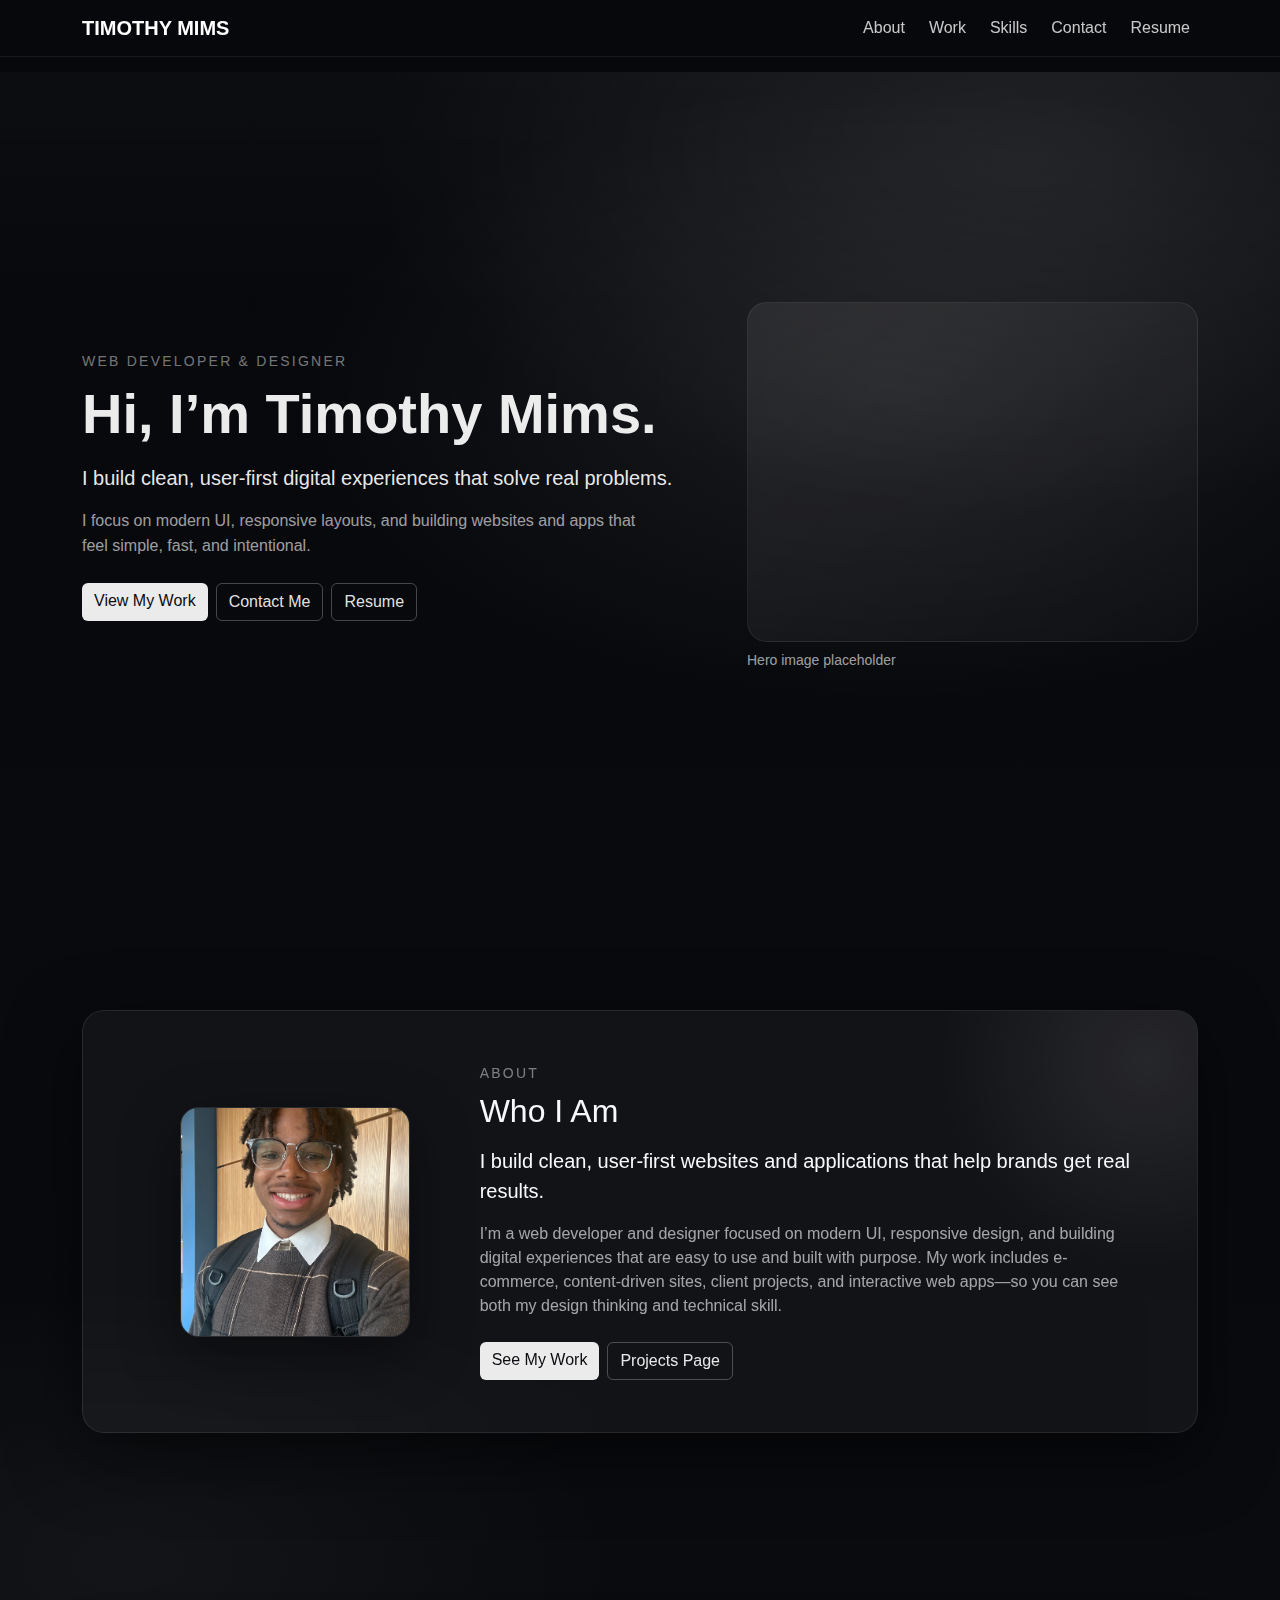
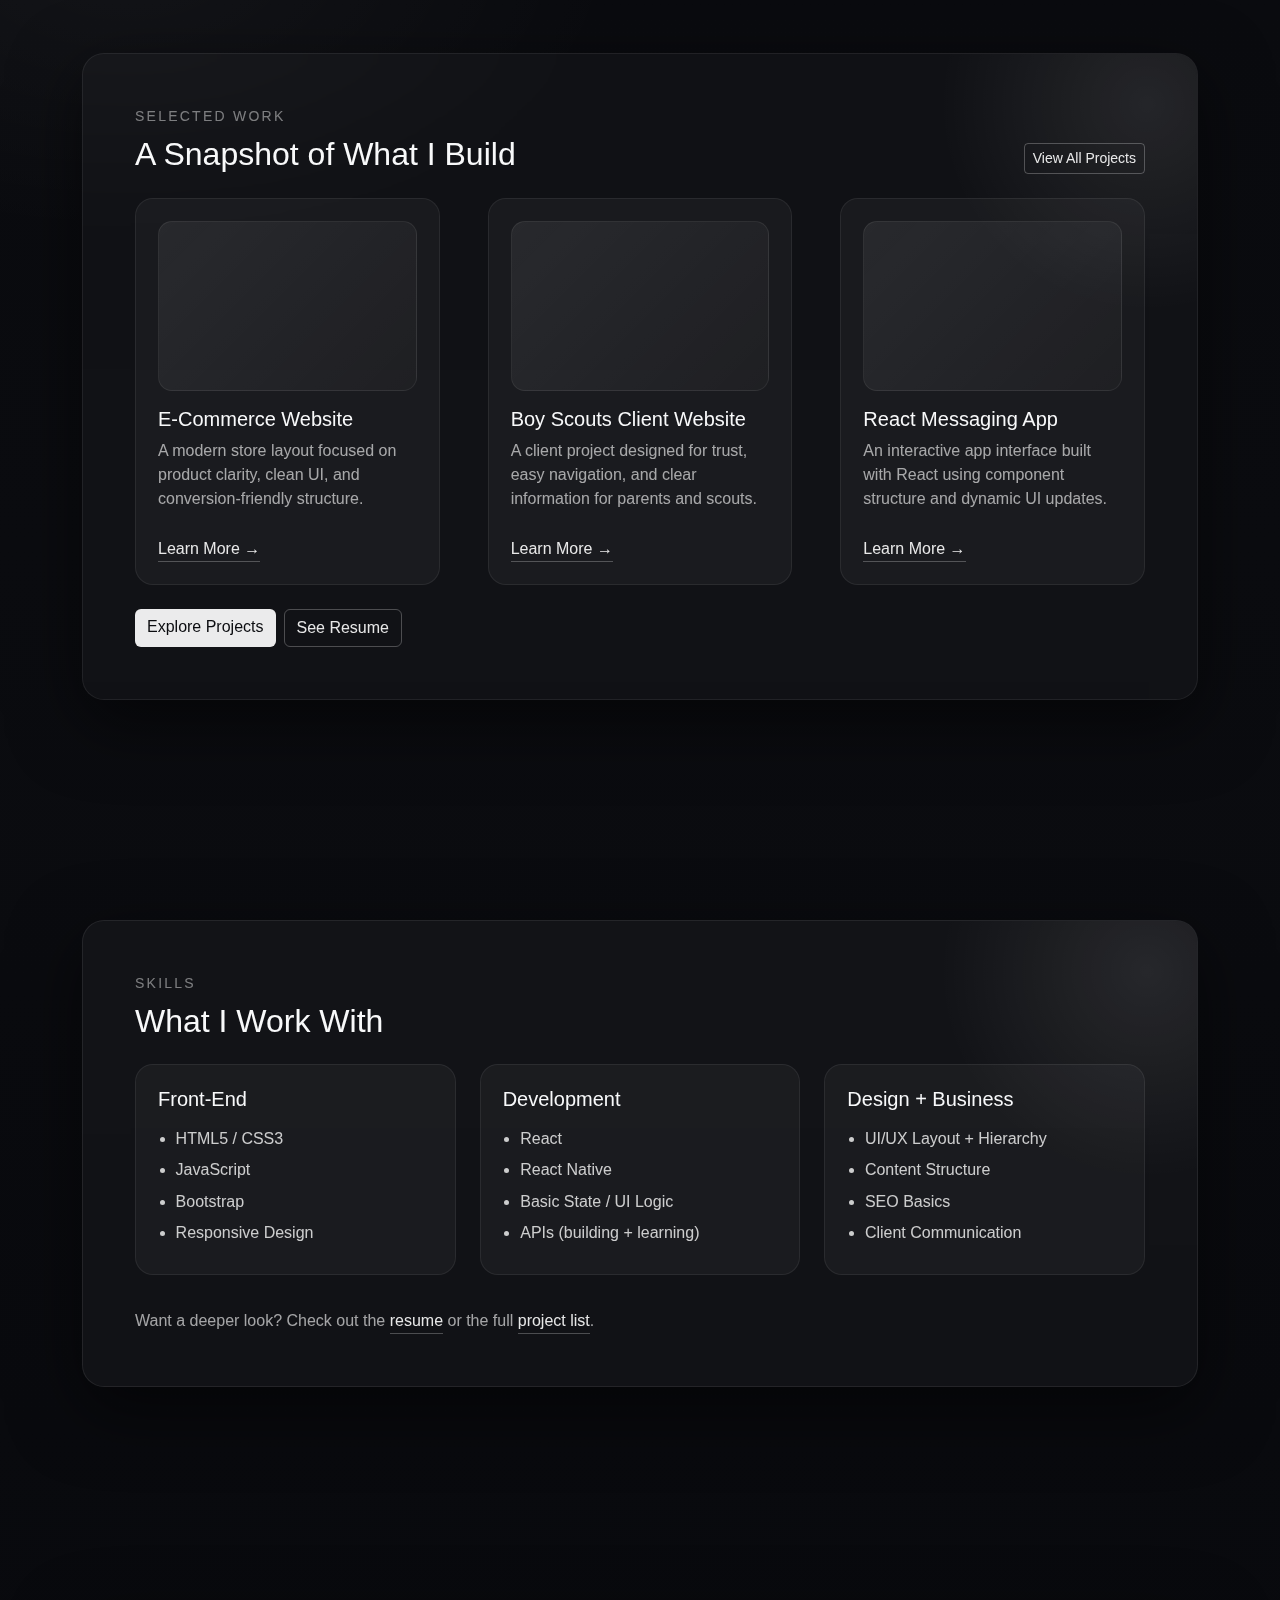
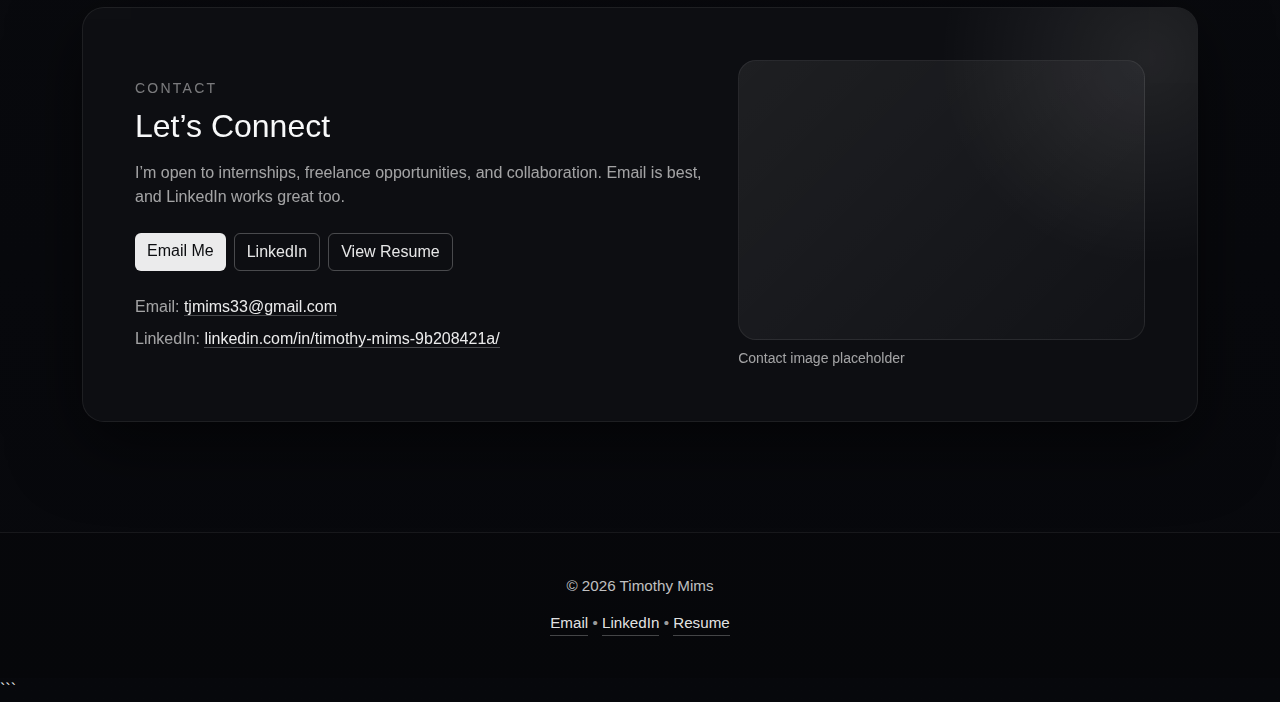
<file: index.html>
<!DOCTYPE html>
<html lang="en">
<head>
  <meta charset="UTF-8" />
  <meta name="viewport" content="width=device-width, initial-scale=1" />
  <title>Timothy Mims | Portfolio</title>

  <meta name="description" content="Timothy Mims — Web Developer & Designer. Clean, user-first websites and applications with modern UI and responsive design." />

  <!-- Bootstrap CSS -->
  <link
    href="https://cdn.jsdelivr.net/npm/bootstrap@5.3.2/dist/css/bootstrap.min.css"
    rel="stylesheet"
  />

  <!-- Custom CSS -->
  <link rel="stylesheet" href="style.css" />
</head>
<body>

  <!-- NAVBAR -->
  <nav class="navbar navbar-expand-lg navbar-dark fixed-top custom-nav">
    <div class="container">
      <a class="navbar-brand fw-bold" href="#">TIMOTHY MIMS</a>

      <button class="navbar-toggler" type="button" data-bs-toggle="collapse" data-bs-target="#navMenu">
        <span class="navbar-toggler-icon"></span>
      </button>

      <div class="collapse navbar-collapse" id="navMenu">
        <ul class="navbar-nav ms-auto align-items-lg-center gap-lg-2">
          <li class="nav-item"><a class="nav-link" href="#about">About</a></li>
          <li class="nav-item"><a class="nav-link" href="#projects">Work</a></li>
          <li class="nav-item"><a class="nav-link" href="#skills">Skills</a></li>
          <li class="nav-item"><a class="nav-link" href="#contact">Contact</a></li>
          <li class="nav-item"><a class="nav-link" href="resume.html">Resume</a></li>
        </ul>
      </div>
    </div>
  </nav>

  <!-- HERO -->
  <header class="hero-section">
    <div class="container">
      <div class="row align-items-center g-4">
        <div class="col-lg-7 text-center text-lg-start">
          <p class="text-uppercase small text-muted mb-2">Web Developer & Designer</p>
          <h1 class="display-4 fw-bold mb-3">Hi, I’m Timothy Mims.</h1>
          <p class="lead mb-3">I build clean, user-first digital experiences that solve real problems.</p>
          <p class="hero-text mb-4">
            I focus on modern UI, responsive layouts, and building websites and apps that feel simple, fast, and intentional.
          </p>

          <div class="d-flex gap-2 justify-content-center justify-content-lg-start flex-wrap">
            <a href="#projects" class="btn btn-light">View My Work</a>
            <a href="#contact" class="btn btn-outline-light">Contact Me</a>
            <a href="resume.html" class="btn btn-outline-light">Resume</a>
          </div>
        </div>

        <div class="col-lg-5">
          <!-- Hero image placeholder (NOT headshot) -->
          <div class="ph ph-hero"></div>
          <p class="small text-muted mt-2 mb-0">Hero image placeholder</p>
        </div>
      </div>
    </div>
  </header>

  <!-- ABOUT -->
  <section id="about" class="section-padding bg-dark text-light">
    <div class="container">
      <div class="section-panel">
        <div class="row align-items-center g-4">
          <div class="col-md-4 text-center">
            <img
              src="img/headshot-TM.JPG"
              alt="Professional headshot of Timothy Mims"
              class="about-headshot"
            />
          </div>

          <div class="col-md-8">
            <p class="text-uppercase small text-muted mb-2">About</p>
            <h2 class="mb-3">Who I Am</h2>

            <p class="lead mb-3">
              I build clean, user-first websites and applications that help brands get real results.
            </p>

            <p class="text-muted mb-4">
              I’m a web developer and designer focused on modern UI, responsive design, and building digital experiences
              that are easy to use and built with purpose. My work includes e-commerce, content-driven sites, client projects,
              and interactive web apps—so you can see both my design thinking and technical skill.
            </p>

            <div class="d-flex gap-2 flex-wrap">
              <a href="#projects" class="btn btn-light">See My Work</a>
              <a href="work.html" class="btn btn-outline-light">Projects Page</a>
            </div>
          </div>
        </div>
      </div>
    </div>
  </section>

  <!-- PROJECTS PREVIEW (Learn More) -->
  <section id="projects" class="section-padding bg-dark text-light">
    <div class="container">
      <div class="section-panel">
        <div class="d-flex justify-content-between align-items-end flex-wrap gap-2 mb-4">
          <div>
            <p class="text-uppercase small text-muted mb-2">Selected Work</p>
            <h2 class="mb-0">A Snapshot of What I Build</h2>
          </div>
          <a href="work.html" class="btn btn-outline-light btn-sm">View All Projects</a>
        </div>

        <div class="row g-5">
          <div class="col-lg-4">
            <div class="project-card h-100">
              <div class="ph ph-card mb-3"></div>
              <h5 class="mb-2">E-Commerce Website</h5>
              <p class="text-muted mb-3">
                A modern store layout focused on product clarity, clean UI, and conversion-friendly structure.
              </p>
              <a href="work.html" class="learn-more">Learn More →</a>
            </div>
          </div>

          <div class="col-lg-4">
            <div class="project-card h-100">
              <div class="ph ph-card mb-3"></div>
              <h5 class="mb-2">Boy Scouts Client Website</h5>
              <p class="text-muted mb-3">
                A client project designed for trust, easy navigation, and clear information for parents and scouts.
              </p>
              <a href="work.html" class="learn-more">Learn More →</a>
            </div>
          </div>

          <div class="col-lg-4">
            <div class="project-card h-100">
              <div class="ph ph-card mb-3"></div>
              <h5 class="mb-2">React Messaging App</h5>
              <p class="text-muted mb-3">
                An interactive app interface built with React using component structure and dynamic UI updates.
              </p>
              <a href="work.html" class="learn-more">Learn More →</a>
            </div>
          </div>
        </div>

        <div class="mt-4 d-flex gap-2 flex-wrap">
          <a href="work.html" class="btn btn-light">Explore Projects</a>
          <a href="resume.html" class="btn btn-outline-light">See Resume</a>
        </div>
      </div>
    </div>
  </section>

  <!-- SKILLS -->
  <section id="skills" class="section-padding bg-dark text-light">
    <div class="container">
      <div class="section-panel">
        <p class="text-uppercase small text-muted mb-2">Skills</p>
        <h2 class="mb-4">What I Work With</h2>

        <div class="row g-4">
          <div class="col-md-4">
            <div class="skill-card">
              <h5 class="mb-3">Front-End</h5>
              <ul class="skill-list">
                <li>HTML5 / CSS3</li>
                <li>JavaScript</li>
                <li>Bootstrap</li>
                <li>Responsive Design</li>
              </ul>
            </div>
          </div>

          <div class="col-md-4">
            <div class="skill-card">
              <h5 class="mb-3">Development</h5>
              <ul class="skill-list">
                <li>React</li>
                <li>React Native</li>
                <li>Basic State / UI Logic</li>
                <li>APIs (building + learning)</li>
              </ul>
            </div>
          </div>

          <div class="col-md-4">
            <div class="skill-card">
              <h5 class="mb-3">Design + Business</h5>
              <ul class="skill-list">
                <li>UI/UX Layout + Hierarchy</li>
                <li>Content Structure</li>
                <li>SEO Basics</li>
                <li>Client Communication</li>
              </ul>
            </div>
          </div>
        </div>

        <div class="mt-4">
          <p class="text-muted mb-0">
            Want a deeper look? Check out the <a class="learn-more" href="resume.html">resume</a> or the full <a class="learn-more" href="work.html">project list</a>.
          </p>
        </div>
      </div>
    </div>
  </section>

  <!-- CONTACT -->
  <section id="contact" class="section-padding bg-dark text-light">
    <div class="container">
      <div class="section-panel">
        <div class="row align-items-center g-4">
          <div class="col-lg-7">
            <p class="text-uppercase small text-muted mb-2">Contact</p>
            <h2 class="mb-3">Let’s Connect</h2>
            <p class="text-muted mb-4">
              I’m open to internships, freelance opportunities, and collaboration. Email is best, and LinkedIn works great too.
            </p>

            <div class="d-flex gap-2 flex-wrap mb-4">
              <a class="btn btn-light" href="mailto:tjmims33@gmail.com">Email Me</a>
              <a class="btn btn-outline-light" href="https://linkedin.com/in/timothy-mims-9b208421a/" target="_blank" rel="noopener">
                LinkedIn
              </a>
              <a class="btn btn-outline-light" href="resume.html">View Resume</a>
            </div>

            <div class="contact-lines">
              <div class="mb-2">
                <span class="text-muted">Email:</span>
                <a href="mailto:tjmims33@gmail.com">tjmims33@gmail.com</a>
              </div>
              <div>
                <span class="text-muted">LinkedIn:</span>
                <a href="https://linkedin.com/in/timothy-mims-9b208421a/" target="_blank" rel="noopener">
                  linkedin.com/in/timothy-mims-9b208421a/
                </a>
              </div>
            </div>
          </div>

          <div class="col-lg-5">
            <div class="ph ph-contact"></div>
            <p class="small text-muted mt-2 mb-0">Contact image placeholder</p>
          </div>
        </div>
      </div>
    </div>
  </section>

  <!-- FOOTER -->
  <footer class="footer text-center">
    <div class="container">
      <p class="mb-1">© 2026 Timothy Mims</p>
      <p class="mb-0">
        <a class="learn-more" href="mailto:tjmims33@gmail.com">Email</a>
        <span class="text-muted"> • </span>
        <a class="learn-more" href="https://linkedin.com/in/timothy-mims-9b208421a/" target="_blank" rel="noopener">LinkedIn</a>
        <span class="text-muted"> • </span>
        <a class="learn-more" href="resume.html">Resume</a>
      </p>
    </div>
  </footer>

  <script src="https://cdn.jsdelivr.net/npm/bootstrap@5.3.2/dist/js/bootstrap.bundle.min.js"></script>
</body>
</html>
```
</file>
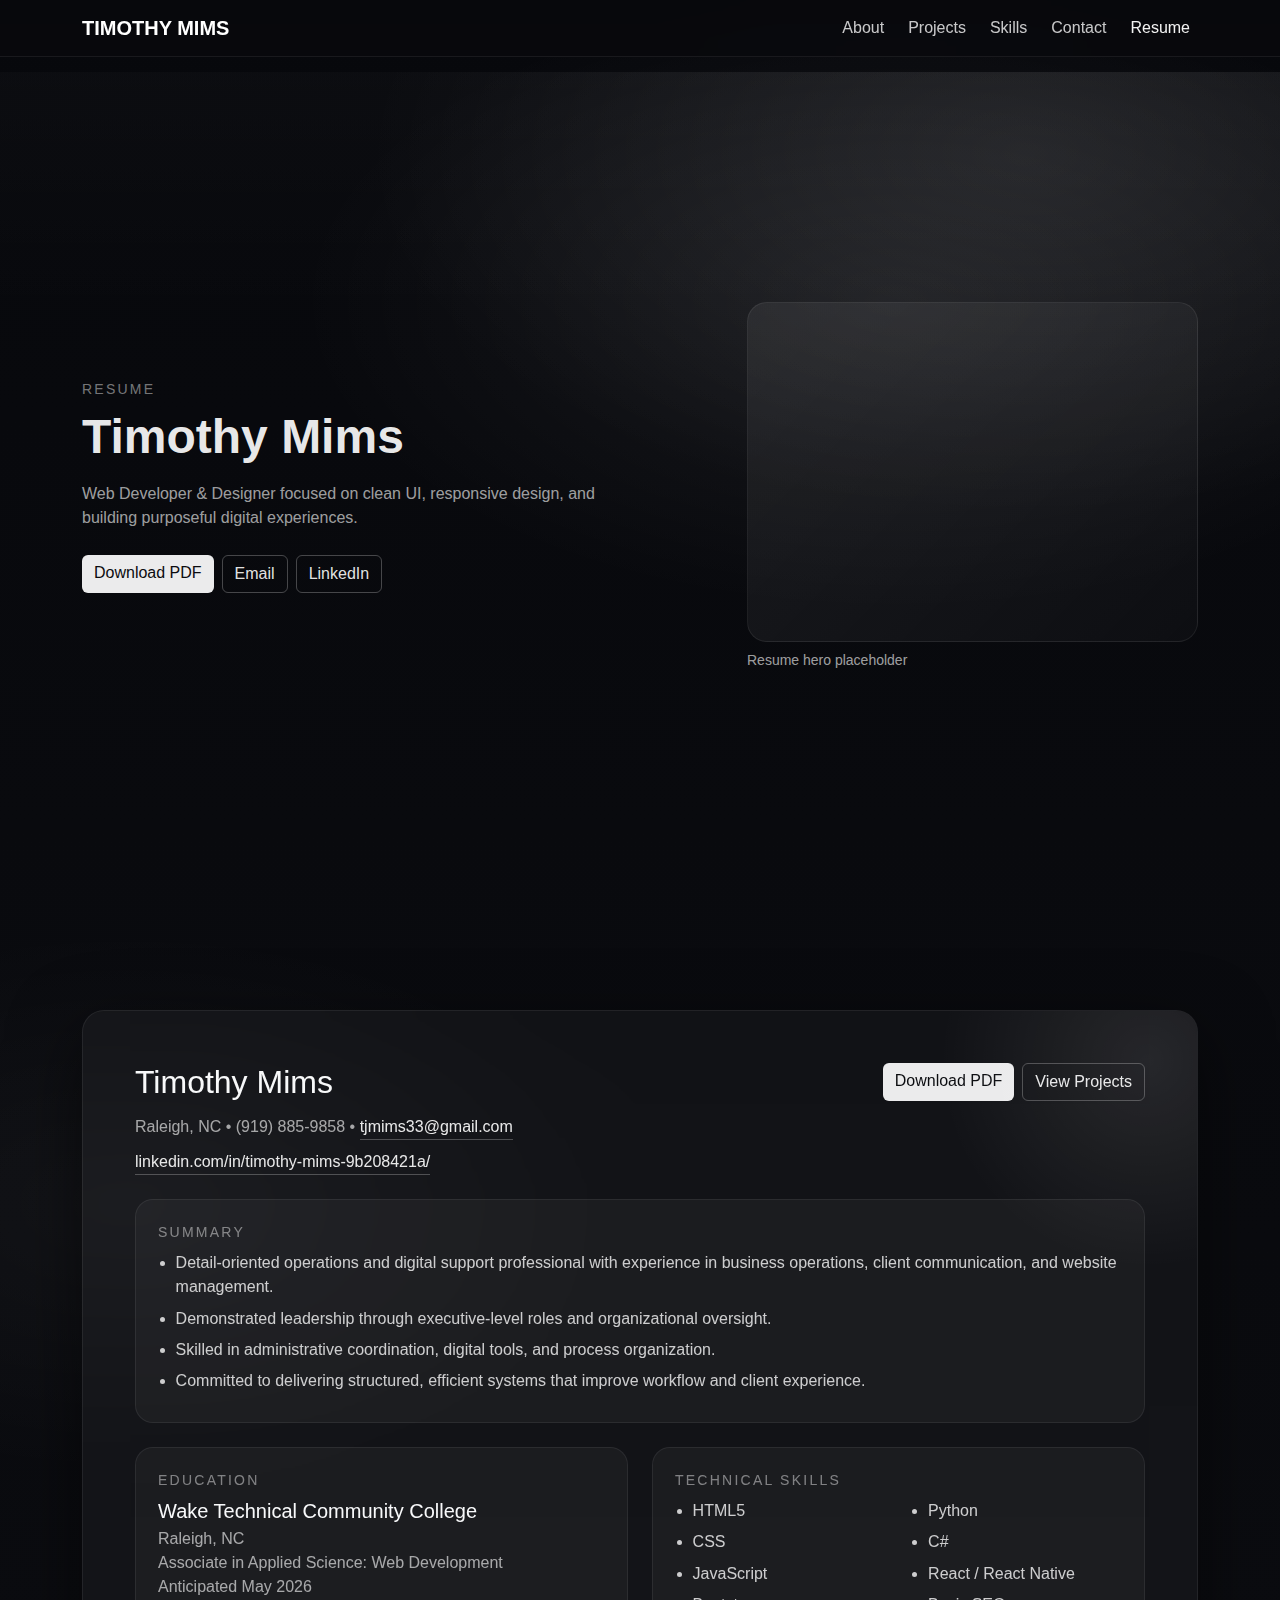
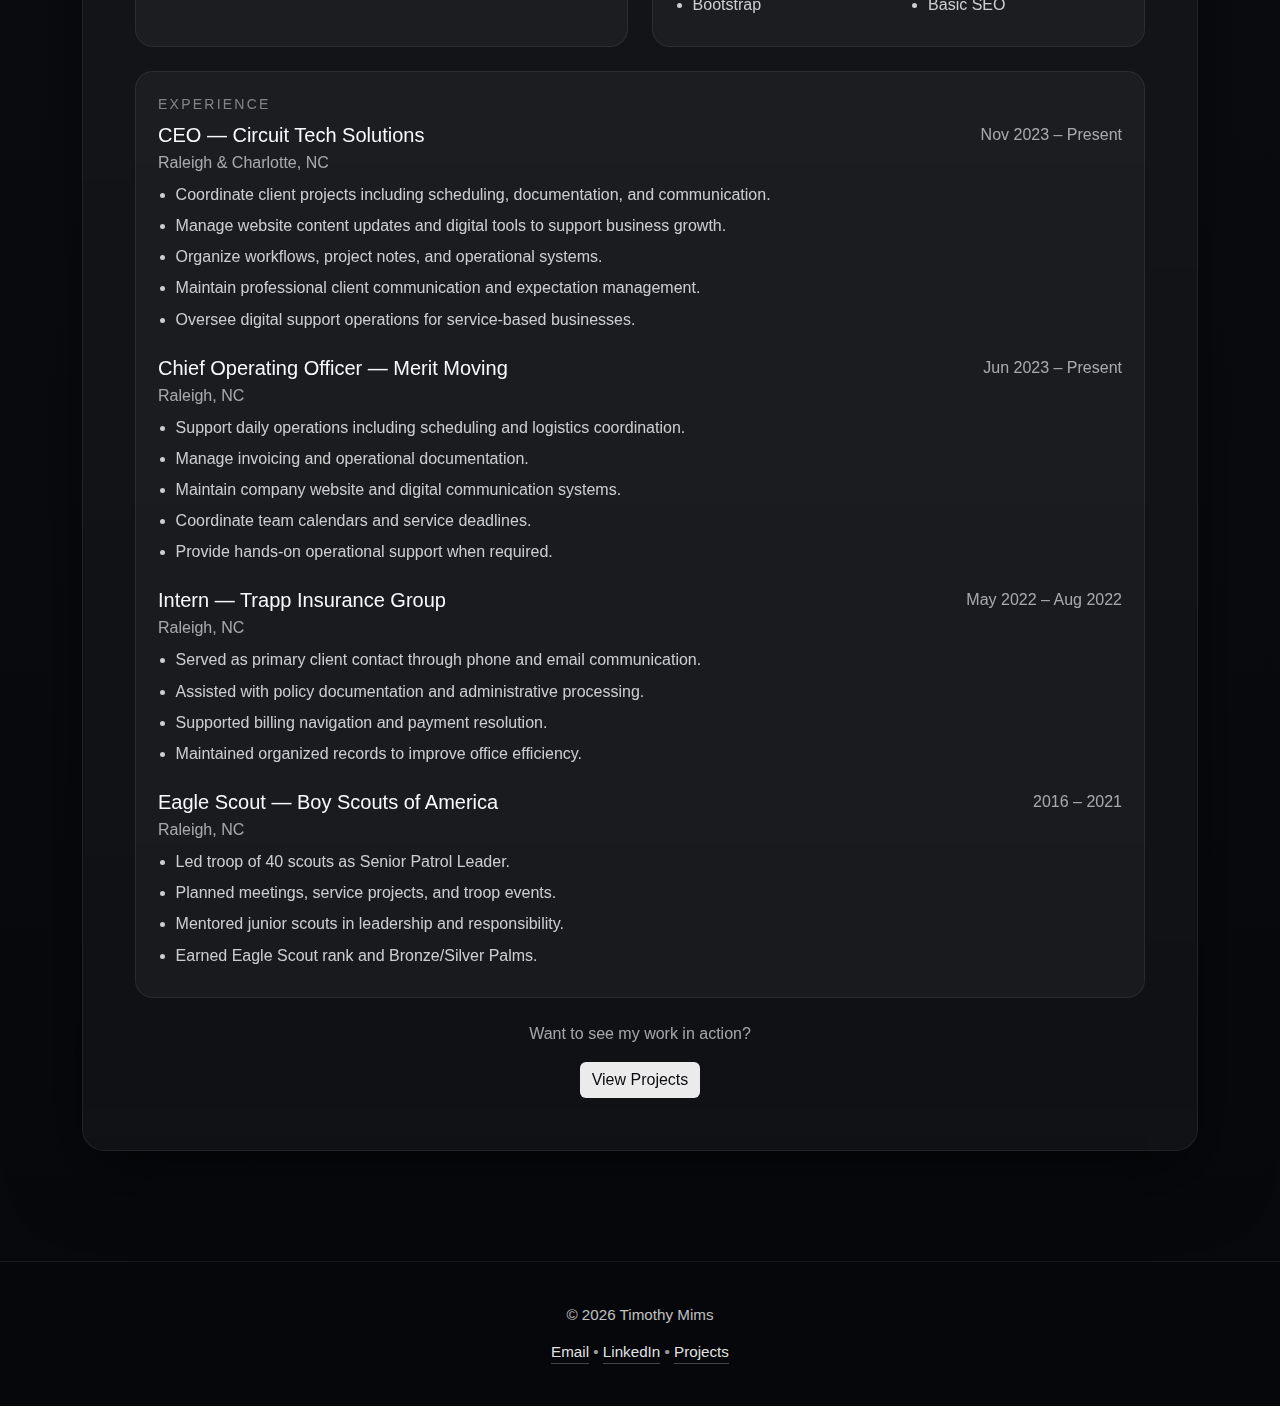
<file: resume.html>
<!DOCTYPE html>
<html lang="en">
<head>
  <meta charset="UTF-8" />
  <meta name="viewport" content="width=device-width, initial-scale=1" />
  <title>Resume | Timothy Mims</title>

  <meta name="description" content="Timothy Mims — Resume. Web Developer & Designer. Education, skills, and experience." />

  <!-- Bootstrap CSS -->
  <link
    href="https://cdn.jsdelivr.net/npm/bootstrap@5.3.2/dist/css/bootstrap.min.css"
    rel="stylesheet"
  />

  <!-- Custom CSS -->
  <link rel="stylesheet" href="style.css" />
</head>
<body>

  <!-- NAVBAR -->
  <nav class="navbar navbar-expand-lg navbar-dark fixed-top custom-nav">
    <div class="container">
      <a class="navbar-brand fw-bold" href="index.html">TIMOTHY MIMS</a>

      <button class="navbar-toggler" type="button" data-bs-toggle="collapse" data-bs-target="#navMenu">
        <span class="navbar-toggler-icon"></span>
      </button>

      <div class="collapse navbar-collapse" id="navMenu">
        <ul class="navbar-nav ms-auto align-items-lg-center gap-lg-2">
          <li class="nav-item"><a class="nav-link" href="index.html#about">About</a></li>
          <li class="nav-item"><a class="nav-link" href="work.html">Projects</a></li>
          <li class="nav-item"><a class="nav-link" href="index.html#skills">Skills</a></li>
          <li class="nav-item"><a class="nav-link" href="index.html#contact">Contact</a></li>
          <li class="nav-item"><a class="nav-link active" href="resume.html">Resume</a></li>
        </ul>
      </div>
    </div>
  </nav>

  <!-- HERO -->
  <header class="hero-section">
    <div class="container">
      <div class="row align-items-center g-4">
        <div class="col-lg-7 text-center text-lg-start">
          <p class="text-uppercase small text-muted mb-2">Resume</p>
          <h1 class="display-5 fw-bold mb-3">Timothy Mims</h1>
          <p class="hero-text mb-4">
            Web Developer & Designer focused on clean UI, responsive design, and building purposeful digital experiences.
          </p>

          <div class="d-flex gap-2 justify-content-center justify-content-lg-start flex-wrap">
            <a class="btn btn-light" href="Timothy_Mims_Resume.pdf" download>Download PDF</a>
            <a class="btn btn-outline-light" href="mailto:tjmims33@gmail.com">Email</a>
            <a class="btn btn-outline-light" href="https://linkedin.com/in/timothy-mims-9b208421a/" target="_blank" rel="noopener">LinkedIn</a>
          </div>
        </div>

        <div class="col-lg-5">
          <div class="ph ph-hero"></div>
          <p class="small text-muted mt-2 mb-0">Resume hero placeholder</p>
        </div>
      </div>
    </div>
  </header>

  <!-- RESUME CONTENT -->
  <section class="section-padding bg-dark text-light">
    <div class="container">
      <div class="section-panel">

        <!-- Contact Line -->
        <div class="d-flex flex-column flex-md-row justify-content-between align-items-start gap-3 mb-4">
          <div>
            <h2 class="mb-1">Timothy Mims</h2>
            <p class="text-muted mb-0">Raleigh, NC • (919) 885-9858 • <a class="learn-more" href="mailto:tjmims33@gmail.com">tjmims33@gmail.com</a></p>
            <p class="text-muted mb-0">
              <a class="learn-more" href="https://linkedin.com/in/timothy-mims-9b208421a/" target="_blank" rel="noopener">linkedin.com/in/timothy-mims-9b208421a/</a>
            </p>
          </div>

          <div class="d-flex gap-2 flex-wrap">
            <a class="btn btn-light" href="Timothy_Mims_Resume.pdf" download>Download PDF</a>
            <a class="btn btn-outline-light" href="work.html">View Projects</a>
          </div>
        </div>

        <!-- SUMMARY -->
        <div class="skill-card mb-4">
          <p class="text-uppercase small text-muted mb-2">Summary</p>
          <ul class="skill-list mb-0">
            <li>Detail-oriented operations and digital support professional with experience in business operations, client communication, and website management.</li>
            <li>Demonstrated leadership through executive-level roles and organizational oversight.</li>
            <li>Skilled in administrative coordination, digital tools, and process organization.</li>
            <li>Committed to delivering structured, efficient systems that improve workflow and client experience.</li>
          </ul>
        </div>

        <!-- EDUCATION + SKILLS -->
        <div class="row g-4 mb-4">
          <div class="col-lg-6">
            <div class="skill-card h-100">
              <p class="text-uppercase small text-muted mb-2">Education</p>
              <h5 class="mb-1">Wake Technical Community College</h5>
              <p class="text-muted mb-0">Raleigh, NC</p>
              <p class="text-muted mb-0">Associate in Applied Science: Web Development</p>
              <p class="text-muted mb-0">Anticipated May 2026</p>
            </div>
          </div>

          <div class="col-lg-6">
            <div class="skill-card h-100">
              <p class="text-uppercase small text-muted mb-2">Technical Skills</p>
              <div class="row">
                <div class="col-6">
                  <ul class="skill-list">
                    <li>HTML5</li>
                    <li>CSS</li>
                    <li>JavaScript</li>
                    <li>Bootstrap</li>
                  </ul>
                </div>
                <div class="col-6">
                  <ul class="skill-list">
                    <li>Python</li>
                    <li>C#</li>
                    <li>React / React Native</li>
                    <li>Basic SEO</li>
                  </ul>
                </div>
              </div>
            </div>
          </div>
        </div>

        <!-- EXPERIENCE -->
        <div class="skill-card mb-4">
          <p class="text-uppercase small text-muted mb-2">Experience</p>

          <div class="mb-4">
            <div class="d-flex flex-column flex-md-row justify-content-between">
              <h5 class="mb-1">CEO — Circuit Tech Solutions</h5>
              <p class="text-muted mb-1">Nov 2023 – Present</p>
            </div>
            <p class="text-muted mb-2">Raleigh & Charlotte, NC</p>
            <ul class="skill-list">
              <li>Coordinate client projects including scheduling, documentation, and communication.</li>
              <li>Manage website content updates and digital tools to support business growth.</li>
              <li>Organize workflows, project notes, and operational systems.</li>
              <li>Maintain professional client communication and expectation management.</li>
              <li>Oversee digital support operations for service-based businesses.</li>
            </ul>
          </div>

          <div class="mb-4">
            <div class="d-flex flex-column flex-md-row justify-content-between">
              <h5 class="mb-1">Chief Operating Officer — Merit Moving</h5>
              <p class="text-muted mb-1">Jun 2023 – Present</p>
            </div>
            <p class="text-muted mb-2">Raleigh, NC</p>
            <ul class="skill-list">
              <li>Support daily operations including scheduling and logistics coordination.</li>
              <li>Manage invoicing and operational documentation.</li>
              <li>Maintain company website and digital communication systems.</li>
              <li>Coordinate team calendars and service deadlines.</li>
              <li>Provide hands-on operational support when required.</li>
            </ul>
          </div>

          <div class="mb-4">
            <div class="d-flex flex-column flex-md-row justify-content-between">
              <h5 class="mb-1">Intern — Trapp Insurance Group</h5>
              <p class="text-muted mb-1">May 2022 – Aug 2022</p>
            </div>
            <p class="text-muted mb-2">Raleigh, NC</p>
            <ul class="skill-list">
              <li>Served as primary client contact through phone and email communication.</li>
              <li>Assisted with policy documentation and administrative processing.</li>
              <li>Supported billing navigation and payment resolution.</li>
              <li>Maintained organized records to improve office efficiency.</li>
            </ul>
          </div>

          <div>
            <div class="d-flex flex-column flex-md-row justify-content-between">
              <h5 class="mb-1">Eagle Scout — Boy Scouts of America</h5>
              <p class="text-muted mb-1">2016 – 2021</p>
            </div>
            <p class="text-muted mb-2">Raleigh, NC</p>
            <ul class="skill-list mb-0">
              <li>Led troop of 40 scouts as Senior Patrol Leader.</li>
              <li>Planned meetings, service projects, and troop events.</li>
              <li>Mentored junior scouts in leadership and responsibility.</li>
              <li>Earned Eagle Scout rank and Bronze/Silver Palms.</li>
            </ul>
          </div>

        </div>

        <!-- CTA -->
        <div class="text-center">
          <p class="text-muted mb-3">Want to see my work in action?</p>
          <a href="work.html" class="btn btn-light">View Projects</a>
        </div>

      </div>
    </div>
  </section>

  <!-- FOOTER -->
  <footer class="footer text-center">
    <div class="container">
      <p class="mb-1">© 2026 Timothy Mims</p>
      <p class="mb-0">
        <a class="learn-more" href="mailto:tjmims33@gmail.com">Email</a>
        <span class="text-muted"> • </span>
        <a class="learn-more" href="https://linkedin.com/in/timothy-mims-9b208421a/" target="_blank" rel="noopener">LinkedIn</a>
        <span class="text-muted"> • </span>
        <a class="learn-more" href="work.html">Projects</a>
      </p>
    </div>
  </footer>

  <script src="https://cdn.jsdelivr.net/npm/bootstrap@5.3.2/dist/js/bootstrap.bundle.min.js"></script>
</body>
</html>
</file>
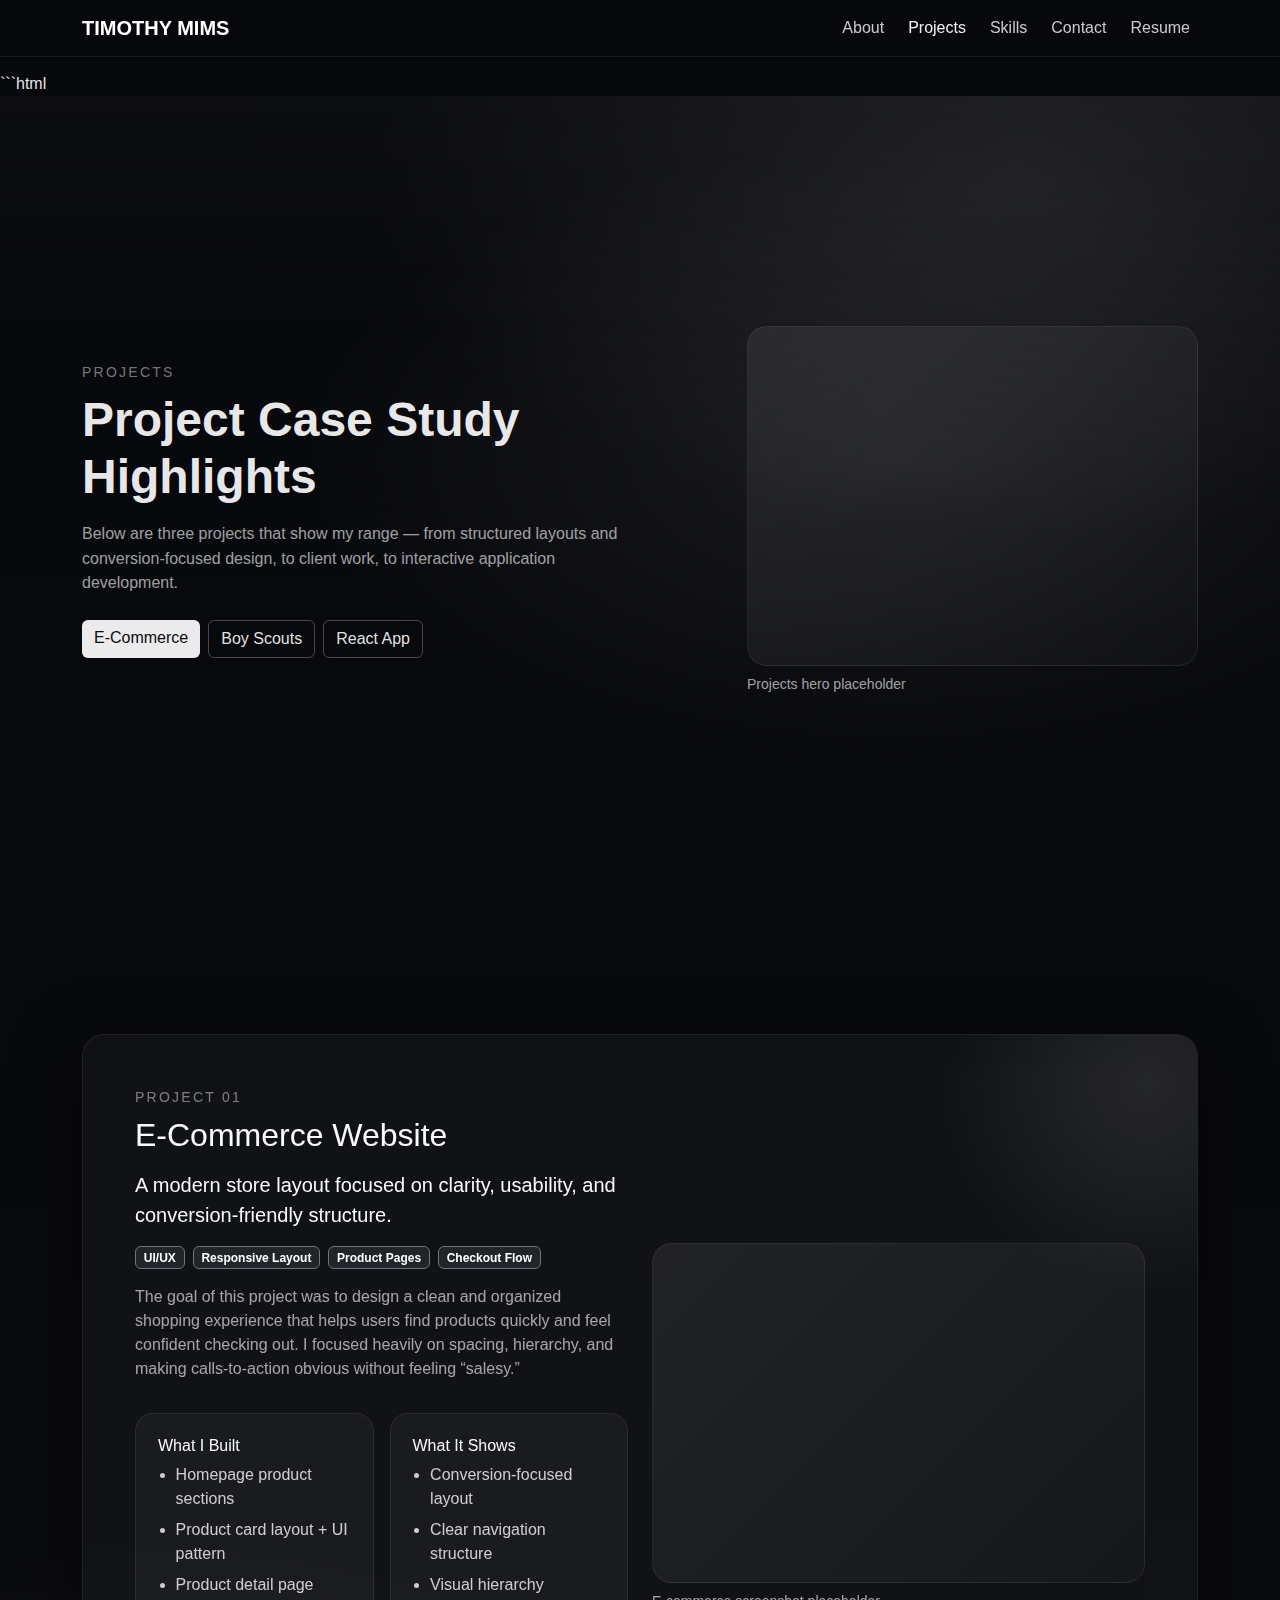
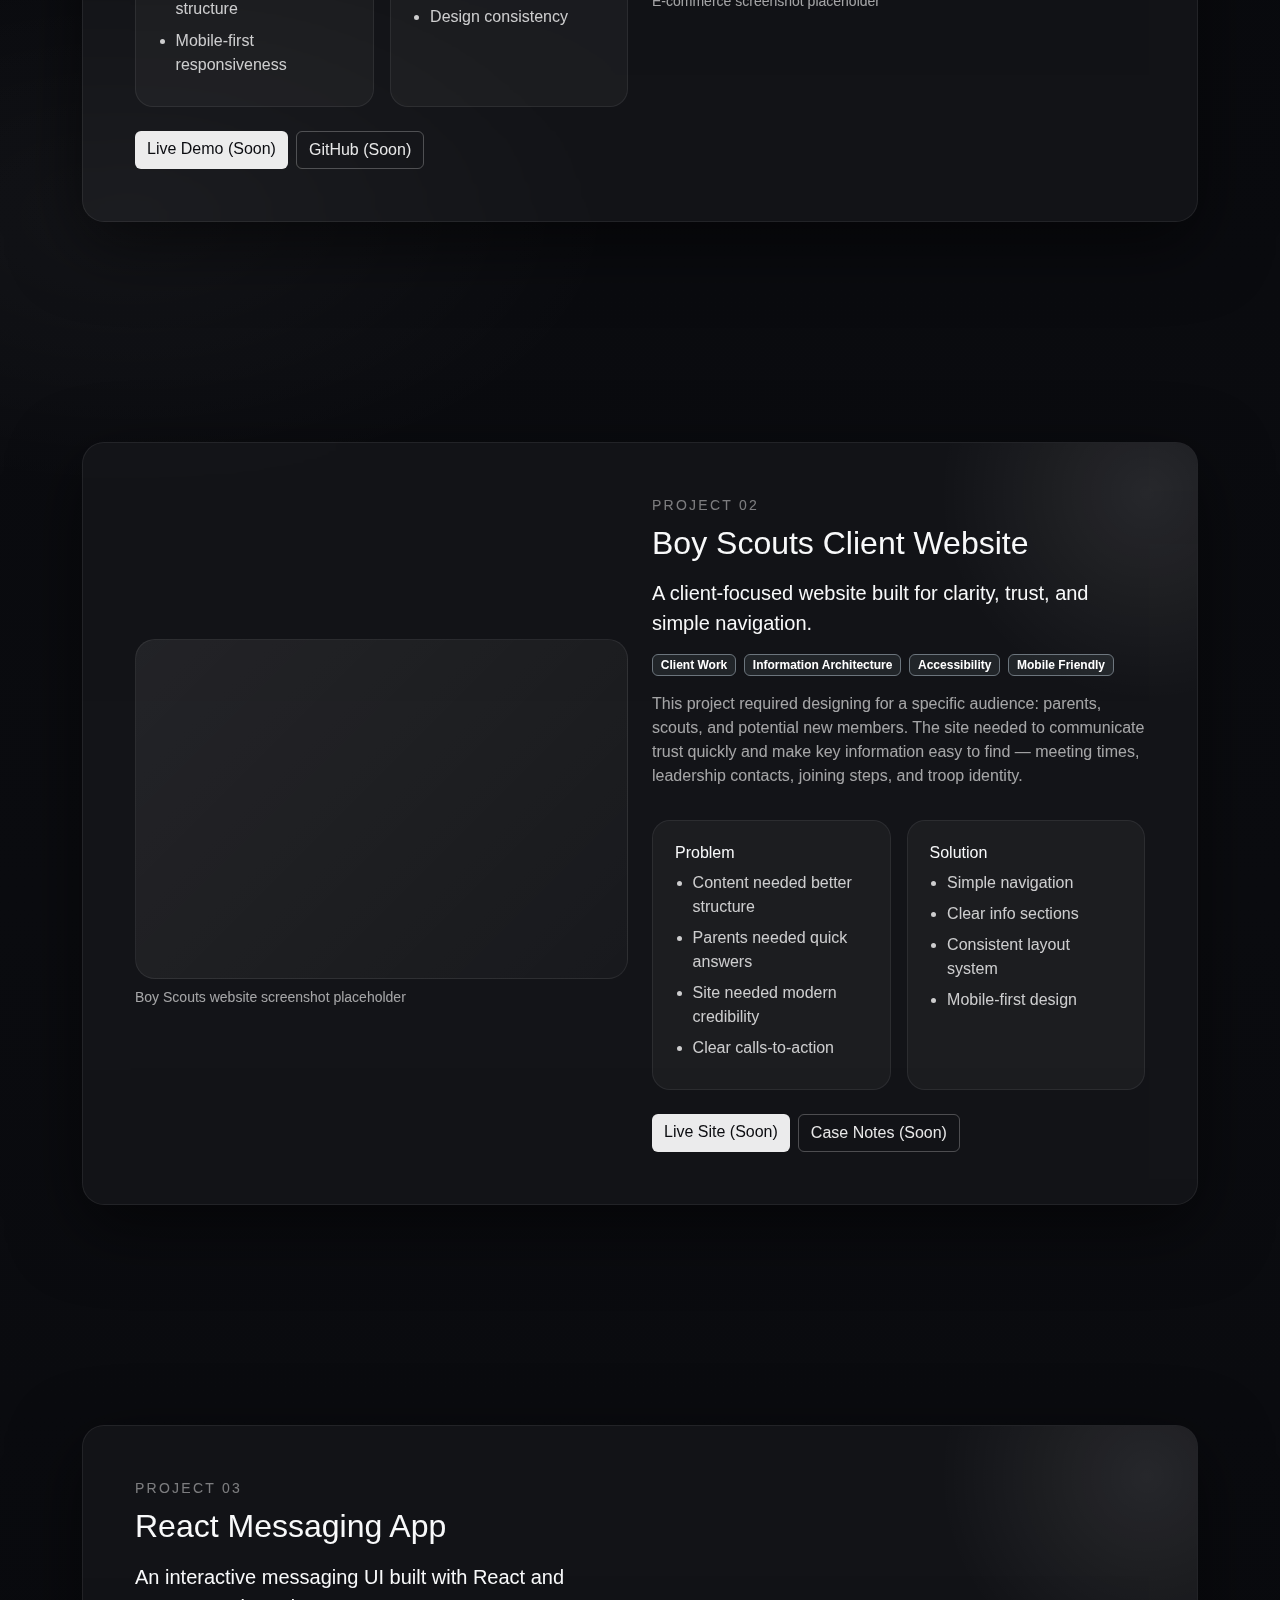
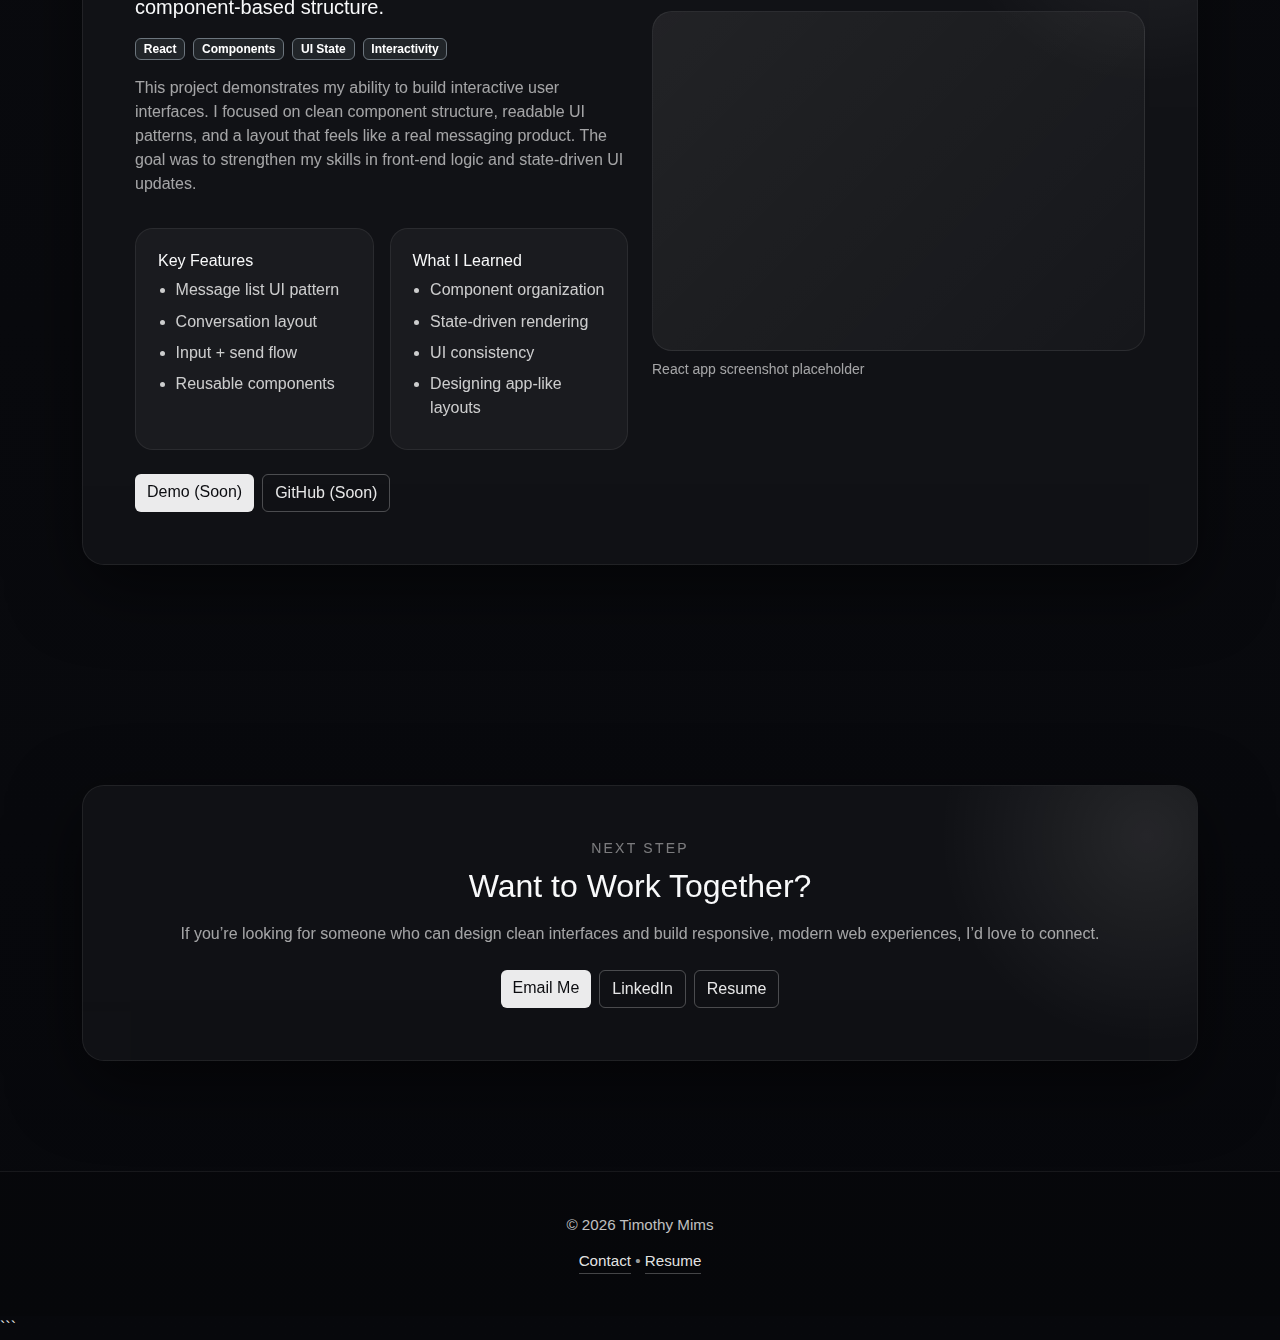
<file: work.html>
```html
<!DOCTYPE html>
<html lang="en">
<head>
  <meta charset="UTF-8" />
  <meta name="viewport" content="width=device-width, initial-scale=1" />
  <title>Projects | Timothy Mims</title>

  <meta name="description" content="Projects by Timothy Mims — e-commerce website, Boy Scouts client website, and React messaging app case-study summaries." />

  <!-- Bootstrap CSS -->
  <link
    href="https://cdn.jsdelivr.net/npm/bootstrap@5.3.2/dist/css/bootstrap.min.css"
    rel="stylesheet"
  />

  <!-- Custom CSS -->
  <link rel="stylesheet" href="style.css" />
</head>
<body>

  <!-- NAVBAR -->
  <nav class="navbar navbar-expand-lg navbar-dark fixed-top custom-nav">
    <div class="container">
      <a class="navbar-brand fw-bold" href="index.html">TIMOTHY MIMS</a>

      <button class="navbar-toggler" type="button" data-bs-toggle="collapse" data-bs-target="#navMenu">
        <span class="navbar-toggler-icon"></span>
      </button>

      <div class="collapse navbar-collapse" id="navMenu">
        <ul class="navbar-nav ms-auto align-items-lg-center gap-lg-2">
          <li class="nav-item"><a class="nav-link" href="index.html#about">About</a></li>
          <li class="nav-item"><a class="nav-link active" href="work.html">Projects</a></li>
          <li class="nav-item"><a class="nav-link" href="index.html#skills">Skills</a></li>
          <li class="nav-item"><a class="nav-link" href="index.html#contact">Contact</a></li>
          <li class="nav-item"><a class="nav-link" href="resume.html">Resume</a></li>
        </ul>
      </div>
    </div>
  </nav>

  <!-- PAGE HERO -->
  <header class="hero-section">
    <div class="container">
      <div class="row align-items-center g-4">
        <div class="col-lg-7 text-center text-lg-start">
          <p class="text-uppercase small text-muted mb-2">Projects</p>
          <h1 class="display-5 fw-bold mb-3">Project Case Study Highlights</h1>
          <p class="hero-text mb-4">
            Below are three projects that show my range — from structured layouts and conversion-focused design,
            to client work, to interactive application development.
          </p>

          <div class="d-flex gap-2 justify-content-center justify-content-lg-start flex-wrap">
            <a href="#ecommerce" class="btn btn-light">E-Commerce</a>
            <a href="#boyscouts" class="btn btn-outline-light">Boy Scouts</a>
            <a href="#reactapp" class="btn btn-outline-light">React App</a>
          </div>
        </div>

        <div class="col-lg-5">
          <div class="ph ph-hero"></div>
          <p class="small text-muted mt-2 mb-0">Projects hero placeholder</p>
        </div>
      </div>
    </div>
  </header>

  <!-- PROJECT 1 -->
  <section id="ecommerce" class="section-padding bg-dark text-light">
    <div class="container">
      <div class="section-panel">

        <div class="row g-4 align-items-center">
          <div class="col-lg-6">
            <p class="text-uppercase small text-muted mb-2">Project 01</p>
            <h2 class="mb-3">E-Commerce Website</h2>
            <p class="lead mb-3">A modern store layout focused on clarity, usability, and conversion-friendly structure.</p>

            <div class="d-flex flex-wrap gap-2 mb-3">
              <span class="badge text-bg-dark border border-secondary">UI/UX</span>
              <span class="badge text-bg-dark border border-secondary">Responsive Layout</span>
              <span class="badge text-bg-dark border border-secondary">Product Pages</span>
              <span class="badge text-bg-dark border border-secondary">Checkout Flow</span>
            </div>

            <p class="text-muted">
              The goal of this project was to design a clean and organized shopping experience that helps users
              find products quickly and feel confident checking out. I focused heavily on spacing, hierarchy,
              and making calls-to-action obvious without feeling “salesy.”
            </p>

            <div class="row g-3 mt-3">
              <div class="col-md-6">
                <div class="skill-card">
                  <h6 class="mb-2">What I Built</h6>
                  <ul class="skill-list">
                    <li>Homepage product sections</li>
                    <li>Product card layout + UI pattern</li>
                    <li>Product detail page structure</li>
                    <li>Mobile-first responsiveness</li>
                  </ul>
                </div>
              </div>
              <div class="col-md-6">
                <div class="skill-card">
                  <h6 class="mb-2">What It Shows</h6>
                  <ul class="skill-list">
                    <li>Conversion-focused layout</li>
                    <li>Clear navigation structure</li>
                    <li>Visual hierarchy</li>
                    <li>Design consistency</li>
                  </ul>
                </div>
              </div>
            </div>

            <div class="d-flex gap-2 flex-wrap mt-4">
              <a href="#" class="btn btn-light">Live Demo (Soon)</a>
              <a href="#" class="btn btn-outline-light">GitHub (Soon)</a>
            </div>
          </div>

          <div class="col-lg-6">
            <div class="ph ph-hero"></div>
            <p class="small text-muted mt-2 mb-0">E-commerce screenshot placeholder</p>
          </div>
        </div>

      </div>
    </div>
  </section>

  <!-- PROJECT 2 -->
  <section id="boyscouts" class="section-padding bg-dark text-light">
    <div class="container">
      <div class="section-panel">

        <div class="row g-4 align-items-center">
          <div class="col-lg-6 order-2 order-lg-1">
            <div class="ph ph-hero"></div>
            <p class="small text-muted mt-2 mb-0">Boy Scouts website screenshot placeholder</p>
          </div>

          <div class="col-lg-6 order-1 order-lg-2">
            <p class="text-uppercase small text-muted mb-2">Project 02</p>
            <h2 class="mb-3">Boy Scouts Client Website</h2>
            <p class="lead mb-3">A client-focused website built for clarity, trust, and simple navigation.</p>

            <div class="d-flex flex-wrap gap-2 mb-3">
              <span class="badge text-bg-dark border border-secondary">Client Work</span>
              <span class="badge text-bg-dark border border-secondary">Information Architecture</span>
              <span class="badge text-bg-dark border border-secondary">Accessibility</span>
              <span class="badge text-bg-dark border border-secondary">Mobile Friendly</span>
            </div>

            <p class="text-muted">
              This project required designing for a specific audience: parents, scouts, and potential new members.
              The site needed to communicate trust quickly and make key information easy to find — meeting times,
              leadership contacts, joining steps, and troop identity.
            </p>

            <div class="row g-3 mt-3">
              <div class="col-md-6">
                <div class="skill-card">
                  <h6 class="mb-2">Problem</h6>
                  <ul class="skill-list">
                    <li>Content needed better structure</li>
                    <li>Parents needed quick answers</li>
                    <li>Site needed modern credibility</li>
                    <li>Clear calls-to-action</li>
                  </ul>
                </div>
              </div>
              <div class="col-md-6">
                <div class="skill-card">
                  <h6 class="mb-2">Solution</h6>
                  <ul class="skill-list">
                    <li>Simple navigation</li>
                    <li>Clear info sections</li>
                    <li>Consistent layout system</li>
                    <li>Mobile-first design</li>
                  </ul>
                </div>
              </div>
            </div>

            <div class="d-flex gap-2 flex-wrap mt-4">
              <a href="#" class="btn btn-light">Live Site (Soon)</a>
              <a href="#" class="btn btn-outline-light">Case Notes (Soon)</a>
            </div>
          </div>
        </div>

      </div>
    </div>
  </section>

  <!-- PROJECT 3 -->
  <section id="reactapp" class="section-padding bg-dark text-light">
    <div class="container">
      <div class="section-panel">

        <div class="row g-4 align-items-center">
          <div class="col-lg-6">
            <p class="text-uppercase small text-muted mb-2">Project 03</p>
            <h2 class="mb-3">React Messaging App</h2>
            <p class="lead mb-3">An interactive messaging UI built with React and component-based structure.</p>

            <div class="d-flex flex-wrap gap-2 mb-3">
              <span class="badge text-bg-dark border border-secondary">React</span>
              <span class="badge text-bg-dark border border-secondary">Components</span>
              <span class="badge text-bg-dark border border-secondary">UI State</span>
              <span class="badge text-bg-dark border border-secondary">Interactivity</span>
            </div>

            <p class="text-muted">
              This project demonstrates my ability to build interactive user interfaces. I focused on clean component
              structure, readable UI patterns, and a layout that feels like a real messaging product. The goal was to
              strengthen my skills in front-end logic and state-driven UI updates.
            </p>

            <div class="row g-3 mt-3">
              <div class="col-md-6">
                <div class="skill-card">
                  <h6 class="mb-2">Key Features</h6>
                  <ul class="skill-list">
                    <li>Message list UI pattern</li>
                    <li>Conversation layout</li>
                    <li>Input + send flow</li>
                    <li>Reusable components</li>
                  </ul>
                </div>
              </div>
              <div class="col-md-6">
                <div class="skill-card">
                  <h6 class="mb-2">What I Learned</h6>
                  <ul class="skill-list">
                    <li>Component organization</li>
                    <li>State-driven rendering</li>
                    <li>UI consistency</li>
                    <li>Designing app-like layouts</li>
                  </ul>
                </div>
              </div>
            </div>

            <div class="d-flex gap-2 flex-wrap mt-4">
              <a href="#" class="btn btn-light">Demo (Soon)</a>
              <a href="#" class="btn btn-outline-light">GitHub (Soon)</a>
            </div>
          </div>

          <div class="col-lg-6">
            <div class="ph ph-hero"></div>
            <p class="small text-muted mt-2 mb-0">React app screenshot placeholder</p>
          </div>
        </div>

      </div>
    </div>
  </section>

  <!-- CTA -->
  <section class="section-padding bg-dark text-light">
    <div class="container">
      <div class="section-panel text-center">
        <p class="text-uppercase small text-muted mb-2">Next Step</p>
        <h2 class="mb-3">Want to Work Together?</h2>
        <p class="text-muted mb-4">
          If you’re looking for someone who can design clean interfaces and build responsive, modern web experiences,
          I’d love to connect.
        </p>
        <div class="d-flex justify-content-center gap-2 flex-wrap">
          <a href="mailto:tjmims33@gmail.com" class="btn btn-light">Email Me</a>
          <a href="https://linkedin.com/in/timothy-mims-9b208421a/" target="_blank" rel="noopener" class="btn btn-outline-light">LinkedIn</a>
          <a href="resume.html" class="btn btn-outline-light">Resume</a>
        </div>
      </div>
    </div>
  </section>

  <!-- FOOTER -->
  <footer class="footer text-center">
    <div class="container">
      <p class="mb-1">© 2026 Timothy Mims</p>
      <p class="mb-0">
        <a class="learn-more" href="index.html#contact">Contact</a>
        <span class="text-muted"> • </span>
        <a class="learn-more" href="resume.html">Resume</a>
      </p>
    </div>
  </footer>

  <script src="https://cdn.jsdelivr.net/npm/bootstrap@5.3.2/dist/js/bootstrap.bundle.min.js"></script>
</body>
</html>
```
</file>
<file: style.css>
/* ===============================
   Timothy Mims Portfolio Styles
   Dark + Glass (Stacked Landing)
   =============================== */

:root{
  --bg0: #07080c;
  --bg1: #0b0c10;

  --text: rgba(255,255,255,0.92);
  --muted: rgba(255,255,255,0.62);
  --muted2: rgba(255,255,255,0.45);

  --border: rgba(255,255,255,0.10);
  --border2: rgba(255,255,255,0.07);

  --glass: rgba(255,255,255,0.035);
  --glass2: rgba(255,255,255,0.025);
  --glass3: rgba(255,255,255,0.02);

  --shadow: 0 22px 70px rgba(0,0,0,0.55);
  --radius: 22px;
}

/* Base */
*{ box-sizing: border-box; }

html{
  scroll-behavior: smooth;
}

body{
  margin: 0;
  padding-top: 72px; /* space for fixed navbar */
  font-family: "Inter", Arial, sans-serif;
  color: var(--text);

  /* Atmospheric dark background */
  background:
    radial-gradient(1000px 520px at 70% 10%, rgba(255,255,255,0.07), transparent 60%),
    radial-gradient(900px 500px at 10% 40%, rgba(255,255,255,0.04), transparent 55%),
    linear-gradient(180deg, var(--bg0) 0%, var(--bg1) 55%, var(--bg0) 100%);
}

/* Bootstrap overrides */
.bg-dark{ background-color: transparent !important; }
.text-muted{ color: var(--muted) !important; }

/* Navbar */
.custom-nav{
  background: rgba(8,9,13,0.72);
  backdrop-filter: blur(14px);
  -webkit-backdrop-filter: blur(14px);
  border-bottom: 1px solid var(--border2);
}

.navbar .nav-link{
  color: rgba(255,255,255,0.78);
  transition: color 0.2s ease;
}

.navbar .nav-link:hover{
  color: rgba(255,255,255,0.95);
}

.navbar .nav-link.active{
  color: rgba(255,255,255,0.95);
}

/* Sections */
.section-padding{
  padding: 110px 0;
  position: relative;
}

/* Glass panel wrapper (use inside container) */
.section-panel{
  position: relative;
  overflow: hidden;

  background: var(--glass);
  border: 1px solid var(--border2);
  border-radius: var(--radius);
  padding: 52px;

  backdrop-filter: blur(18px);
  -webkit-backdrop-filter: blur(18px);
  box-shadow: var(--shadow);
}

/* Subtle glow highlight */
.section-panel::before{
  content: "";
  position: absolute;
  width: 420px;
  height: 420px;
  right: -160px;
  top: -160px;
  background: radial-gradient(circle, rgba(255,255,255,0.085), transparent 70%);
  pointer-events: none;
}

/* Make each section feel distinct (same glass, slightly different tint/border) */
#about .section-panel{
  background: rgba(255,255,255,0.04);
  border-color: rgba(255,255,255,0.09);
}

#projects .section-panel{
  background: rgba(255,255,255,0.028);
  border-color: rgba(255,255,255,0.07);
}

#skills .section-panel{
  background: rgba(255,255,255,0.034);
  border-color: rgba(255,255,255,0.08);
}

#contact .section-panel{
  background: rgba(255,255,255,0.022);
  border-color: rgba(255,255,255,0.07);
}

/* Hero */
.hero-section{
  min-height: 92vh;
  display: flex;
  align-items: center;

  /* Different “atmosphere” so hero isn’t the same as sections */
  background:
    radial-gradient(1100px 600px at 80% 10%, rgba(255,255,255,0.09), transparent 60%),
    linear-gradient(180deg, rgba(255,255,255,0.02), transparent 30%);
}

.hero-text{
  max-width: 560px;
  color: var(--muted);
  line-height: 1.55;
}

/* Small section labels */
.text-uppercase.small.text-muted{
  letter-spacing: 0.16em;
  color: var(--muted2) !important;
}

/* About Headshot */
.about-headshot{
  width: 230px;
  max-width: 85%;
  aspect-ratio: 1 / 1;
  object-fit: cover;
  border-radius: 18px;
  border: 1px solid var(--border);
  box-shadow: 0 18px 60px rgba(0,0,0,0.45);
}

/* Cards (Projects / Skills) */
.project-card,
.skill-card{
  background: rgba(255,255,255,0.04);
  border: 1px solid var(--border2);
  border-radius: 18px;
  padding: 22px;
  height: 100%;
  transition: transform 0.25s ease, border-color 0.25s ease, background 0.25s ease;
}

.project-card:hover,
.skill-card:hover{
  transform: translateY(-8px);
  border-color: rgba(255,255,255,0.16);
  background: rgba(255,255,255,0.05);
}

/* Skill list */
.skill-list{
  margin: 0;
  padding-left: 1.1rem;
}

.skill-list li{
  margin-bottom: 0.45rem;
  color: rgba(255,255,255,0.78);
}

/* “Learn more” style link (if you use it) */
.learn-more{
  display: inline-block;
  margin-top: 10px;
  font-weight: 500;
  color: rgba(255,255,255,0.90);
  border-bottom: 1px solid rgba(255,255,255,0.25);
  text-decoration: none;
  transition: border-color 0.2s ease;
}

.learn-more:hover{
  border-bottom-color: rgba(255,255,255,0.75);
}

/* Buttons */
.btn-light{
  background: rgba(255,255,255,0.92);
  border: none;
  color: #0b0c10;
}

.btn-light:hover{
  background: rgba(255,255,255,1);
}

.btn-outline-light{
  border-color: rgba(255,255,255,0.25);
  color: rgba(255,255,255,0.9);
}

.btn-outline-light:hover{
  background: rgba(255,255,255,0.09);
  border-color: rgba(255,255,255,0.35);
  color: rgba(255,255,255,0.95);
}

/* Placeholder System */
.ph{
  background: linear-gradient(135deg, rgba(255,255,255,0.07), rgba(255,255,255,0.025));
  border: 1px solid var(--border2);
  border-radius: 16px;
  position: relative;
  overflow: hidden;
}

.ph::after{
  content:"";
  position:absolute;
  inset:0;
  background: linear-gradient(90deg, transparent, rgba(255,255,255,0.09), transparent);
  transform: translateX(-100%);
  animation: shimmer 2.2s infinite;
}

@keyframes shimmer{
  100%{ transform: translateX(100%); }
}

.ph-card{ height: 170px; border-radius: 14px; }
.ph-contact{ height: 280px; border-radius: 18px; }
.ph-hero{ height: 340px; border-radius: 20px; }

/* Old project-image support (if still in your HTML) */
.project-image{
  width: 100%;
  height: 170px;
  border-radius: 14px;
  background: linear-gradient(135deg, rgba(255,255,255,0.07), rgba(255,255,255,0.025));
  border: 1px solid var(--border2);
  position: relative;
  overflow: hidden;
}
.project-image::after{
  content:"";
  position:absolute;
  inset:0;
  background: linear-gradient(90deg, transparent, rgba(255,255,255,0.09), transparent);
  transform: translateX(-100%);
  animation: shimmer 2.2s infinite;
}

/* Contact link styling */
.contact-lines{
  color: rgba(255,255,255,0.78);
}
.contact-lines a{
  color: rgba(255,255,255,0.92);
  text-decoration: none;
  border-bottom: 1px solid rgba(255,255,255,0.25);
}
.contact-lines a:hover{
  border-bottom-color: rgba(255,255,255,0.75);
}

/* Footer */
.footer{
  padding: 42px 0;
  border-top: 1px solid var(--border2);
  background: rgba(0,0,0,0.12);
  color: rgba(255,255,255,0.75);
  font-size: 0.95rem;
}

/* Responsive tweaks */
@media (max-width: 768px){
  .section-panel{
    padding: 28px;
  }
  .section-padding{
    padding: 85px 0;
  }
}
</file>
